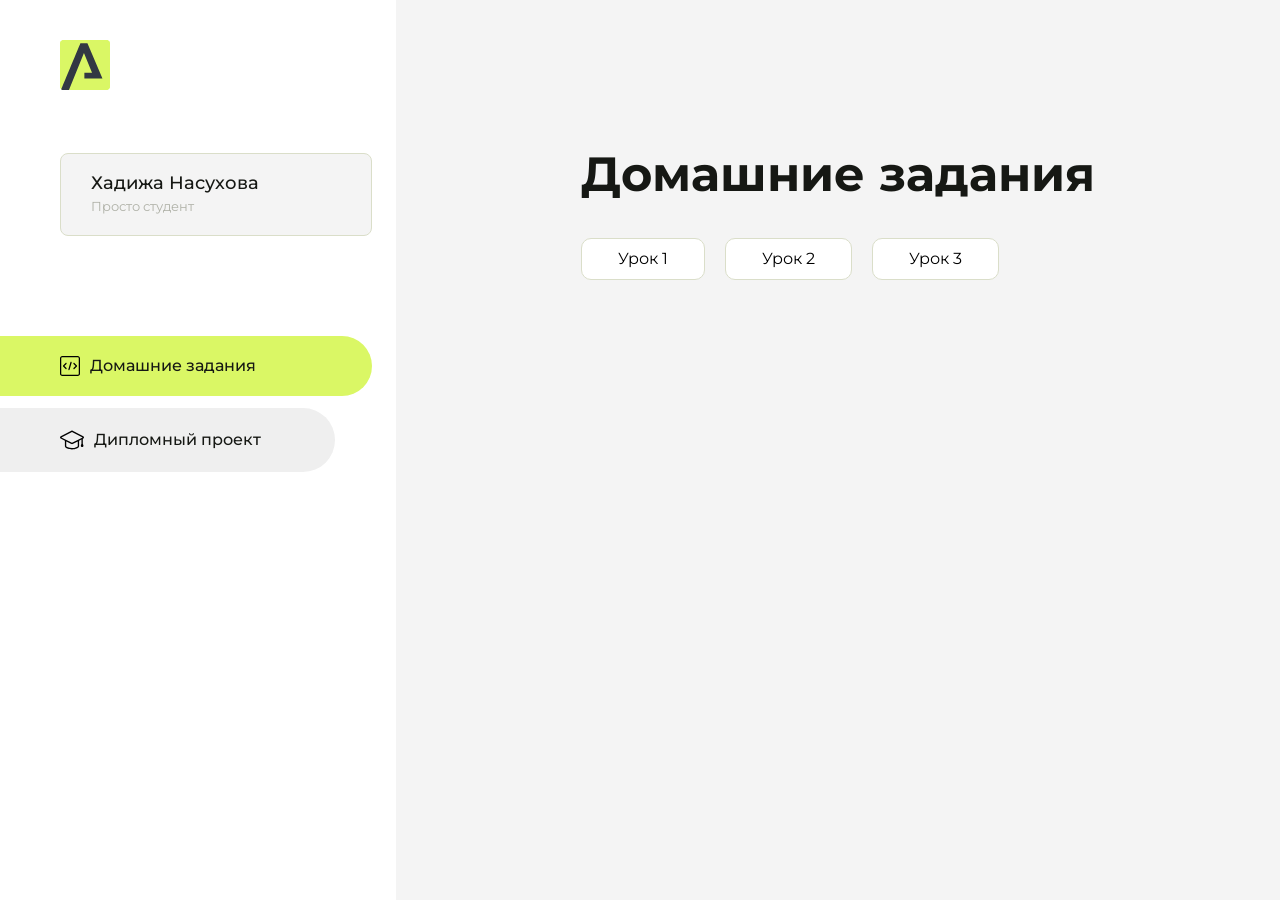
<file: index.html>
<!DOCTYPE html>
<html lang="en">
<head>
    <meta charset="UTF-8">
    <meta name="viewport" content="width=device-width, initial-scale=1.0">
    <title>Домашняя работа</title>
    <link rel="shortcut icon" href="src/logo.ico" type="image/x-icon">
    <link rel="preconnect" href="https://fonts.googleapis.com">
    <link rel="preconnect" href="https://fonts.gstatic.com" crossorigin>
    <link href="https://fonts.googleapis.com/css2?family=Montserrat:wght@400;500;700&family=Rubik:wght@500&display=swap"
          rel="stylesheet">
    <link rel="stylesheet" href="src/style.css">
</head>
<body id="body">
<div class="overlay" id="overlay"></div>
<div class="layout">
    <div class="burger" id="burger">
        <svg viewBox="0 0 24 24" fill="none" xmlns="http://www.w3.org/2000/svg">
            <g id="SVGRepo_bgCarrier" stroke-width="0"></g>
            <g id="SVGRepo_tracerCarrier" stroke-linecap="round" stroke-linejoin="round"></g>
            <g id="SVGRepo_iconCarrier">
                <path d="M4 18L20 18" stroke="#DAF765" stroke-width="2" stroke-linecap="round"></path>
                <path d="M4 12L20 12" stroke="#DAF765" stroke-width="2" stroke-linecap="round"></path>
                <path d="M4 6L20 6" stroke="#DAF765" stroke-width="2" stroke-linecap="round"></path>
            </g>
        </svg>
    </div>
    <aside class="sidebar" id="sidebar">
        <div class="sidebar__inner">
            <div class="logo">
                <svg width="50" height="50" viewBox="0 0 50 50" fill="none" xmlns="http://www.w3.org/2000/svg">
                    <g clip-path="url(#clip0_513_74730)">
                        <path d="M46.17 -0.257004H3.83C1.57281 -0.257004 -0.257 1.57281 -0.257 3.83V46.17C-0.257 48.4272 1.57281 50.257 3.83 50.257H46.17C48.4272 50.257 50.257 48.4272 50.257 46.17V3.83C50.257 1.57281 48.4272 -0.257004 46.17 -0.257004Z"
                              fill="#DAF765"/>
                        <path d="M24.375 38.4H42.461L27.441 3.1585H20.4355C20.4355 3.1585 6.7895 35.881 1.1945 49.294C2.015 50.0275 3.0945 50.257 3.6945 50.257H8.8445L23.954 13.07L32.0465 32.8285H24.375V38.4Z"
                              fill="#323843"/>
                    </g>
                    <defs>
                        <clipPath id="clip0_513_74730">
                            <rect width="50" height="50" fill="white"/>
                        </clipPath>
                    </defs>
                </svg>
            </div>
            <div class="sidebar__user">
                <div class="sidebar__name">Хадижа Насухова</div>
                <div class="sidebar__text">Просто студент</div>
            </div>
            <div class="sidebar__tabs">
                <div class="sidebar__item">
                    <button class="sidebar__button active" id="tasks">
                        <svg xmlns="http://www.w3.org/2000/svg" width="20" height="20" viewBox="0 0 20 20" fill="none">
                            <g clip-path="url(#clip0_704_74543)">
                                <path d="M17.7083 20H2.29167C1.0275 20 0 18.9725 0 17.7083V2.29167C0 1.0275 1.0275 0 2.29167 0H17.7083C18.9725 0 20 1.0275 20 2.29167V17.7083C20 18.9725 18.9725 20 17.7083 20ZM2.29167 1.25C1.7175 1.25 1.25 1.7175 1.25 2.29167V17.7083C1.25 18.2825 1.7175 18.75 2.29167 18.75H17.7083C18.2825 18.75 18.75 18.2825 18.75 17.7083V2.29167C18.75 1.7175 18.2825 1.25 17.7083 1.25H2.29167Z"
                                      fill="black"/>
                                <path d="M6.04167 13.125C5.88167 13.125 5.72167 13.0642 5.6 12.9417L3.1 10.4417C2.85583 10.1975 2.85583 9.80167 3.1 9.5575L5.6 7.0575C5.84417 6.81333 6.24 6.81333 6.48417 7.0575C6.72833 7.30167 6.72833 7.6975 6.48417 7.94167L4.42583 10L6.48417 12.0583C6.72833 12.3025 6.72833 12.6983 6.48417 12.9425C6.36167 13.0642 6.20167 13.125 6.04167 13.125Z"
                                      fill="black"/>
                                <path d="M8.95833 14.1667C8.9 14.1667 8.84 14.1583 8.78167 14.1417C8.45083 14.0442 8.26083 13.6967 8.35833 13.3658L10.4417 6.28251C10.5392 5.95084 10.8892 5.76417 11.2175 5.85917C11.5483 5.95667 11.7383 6.30417 11.6408 6.63501L9.5575 13.7183C9.47833 13.9908 9.22833 14.1667 8.95833 14.1667Z"
                                      fill="black"/>
                                <path d="M13.9583 13.125C13.7983 13.125 13.6383 13.0642 13.5167 12.9417C13.2725 12.6975 13.2725 12.3017 13.5167 12.0575L15.575 9.99916L13.5167 7.94083C13.2725 7.69666 13.2725 7.30083 13.5167 7.05666C13.7608 6.81249 14.1567 6.81249 14.4008 7.05666L16.9008 9.55666C17.145 9.80083 17.145 10.1967 16.9008 10.4408L14.4008 12.9408C14.2783 13.0642 14.1183 13.125 13.9583 13.125Z"
                                      fill="black"/>
                            </g>
                            <defs>
                                <clipPath id="clip0_704_74543">
                                    <rect width="20" height="20" fill="white"/>
                                </clipPath>
                            </defs>
                        </svg>
                        <span>Домашние задания</span></button>
                </div>
                <div class="sidebar__item">
                    <button class="sidebar__button" id="diplom">
                        <svg xmlns="http://www.w3.org/2000/svg" width="24" height="24" viewBox="0 0 24 24" fill="none">
                            <g clip-path="url(#clip0_704_74553)">
                                <path d="M23.2628 10.5971C23.7176 10.365 24 9.90375 24 9.39337C24 8.883 23.7176 8.42175 23.2628 8.18962L12.6135 2.75362C12.2291 2.55824 11.7705 2.55787 11.3854 2.75399L0.736875 8.19C0.282375 8.42175 0 8.883 0 9.39337C0 9.90375 0.282375 10.365 0.736875 10.5971L4.89038 12.7177V18.2074C4.89038 19.8154 8.412 21.393 12 21.393C15.5884 21.393 19.1096 19.815 19.1096 18.2074V12.7174L21.4609 11.517V15.8017L20.901 17.2305C20.7409 17.6389 20.7934 18.0994 21.0405 18.4616C21.2876 18.8246 21.6979 19.041 22.1366 19.041C22.5754 19.041 22.9852 18.8246 23.2324 18.462C23.4795 18.099 23.532 17.6385 23.3719 17.2301L22.8124 15.8021V10.827L23.2628 10.5971ZM17.7623 18.1721C17.6198 18.6375 15.3491 20.0419 12 20.0419C8.65088 20.0419 6.38025 18.6375 6.2415 18.2074V12.3037L6.23887 12.3019C6.23812 12.057 6.1065 11.8207 5.87325 11.7019L1.3515 9.39337L12 3.95737L22.6489 9.39337L12 14.8294L5.87325 11.7019C5.54063 11.5331 4.6695 11.6674 4.5 12C4.33012 12.3322 4.55813 12.5479 4.89038 12.7177L11.3857 16.0331C11.5781 16.1314 11.7889 16.1805 12 16.1805C12.2107 16.1805 12.4222 16.1314 12.6146 16.0331L17.7593 13.407L17.7623 18.1721Z"
                                      fill="black"/>
                            </g>
                            <defs>
                                <clipPath id="clip0_704_74553">
                                    <rect width="24" height="24" fill="white"/>
                                </clipPath>
                            </defs>
                        </svg>
                        <span>Дипломный проект</span></button>
                </div>
            </div>
        </div>

    </aside>
    <div class="content">
        <div class="container">
            <div class="content__block" id="tasksBlock">
                <div class="content__title">Домашние задания</div>
                <ul class="content__list">
                    <li class="content__list-item">
                        <a href="htllo-arokenru/index.html">Урок 1</a>
                    </li>
                    <ul class="content__list">
                    <li class="content__list-item">
                        <a href="lesson2/index.html">Урок 2</a>
                    </li>
                        <li class="content__list-item">
                        <a href="lesson6/index.html">Урок 3</a>
                    </li>
                </ul>
            </div>
            <div class="content__block hidden" id="diplomBlock">
                <div class="content__title">Дипломный проект</div>
                <div class="content__list-diplom">
                    <a href="ПАПКА-С-НОМЕРОМ-УРОКА">Ссылка на ДЗ</a>
                </div>
                <div class="content__decor">
                    <div class="content__decor-text">Давай проверим, чему ты научился!</div>
                    <div class="content__decor-img">
                        <img src="src/decor.png" alt="decor">
                    </div>
                </div>
            </div>
        </div>
    </div>
</div>
<script src="src/index.js"></script>
</body>
</html>
</file>
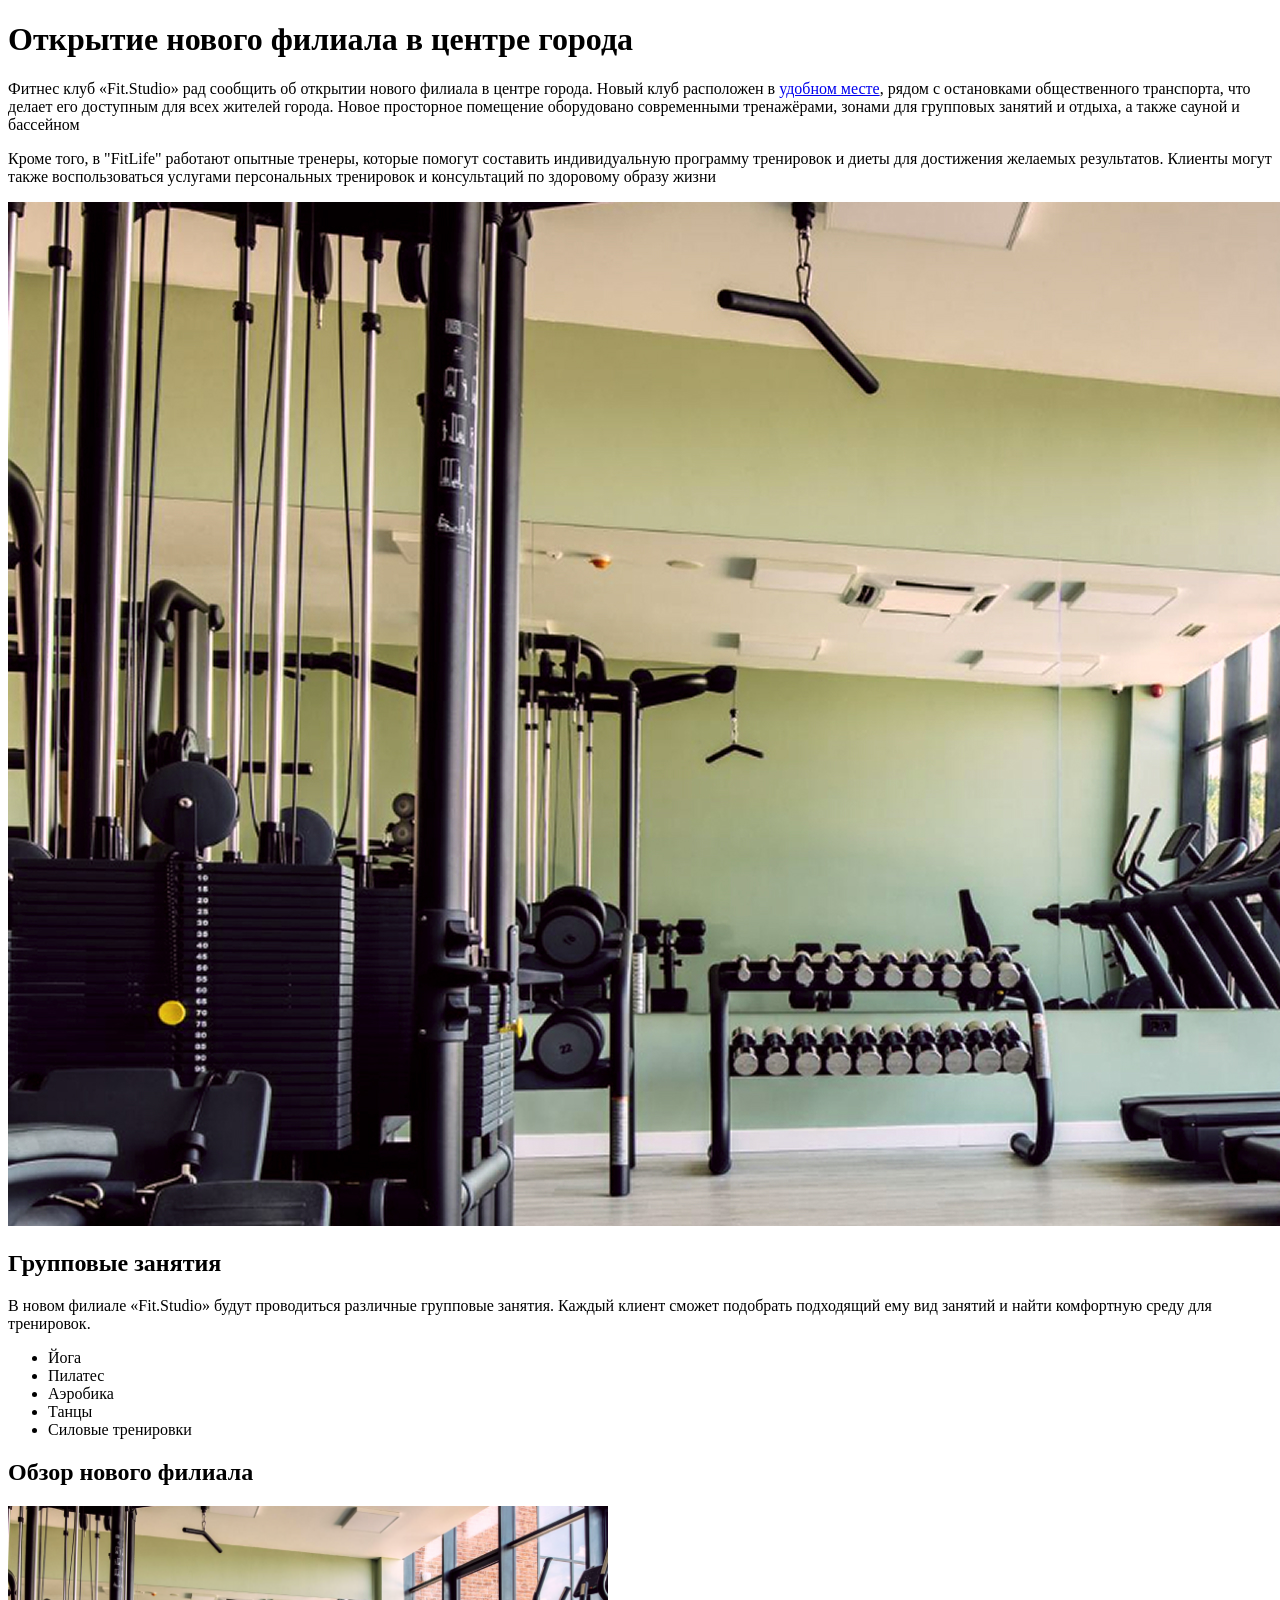
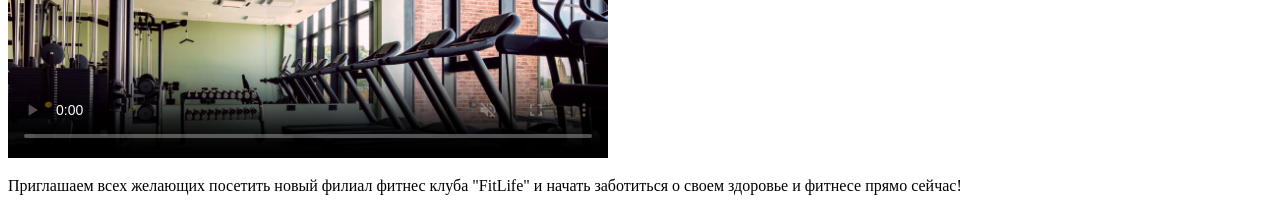
<file: lesson6/index.html>
<!doctype html>
<html lang="ru">
	<head>
		<meta charset="UTF-8" />
		<meta name="viewport" content="width=device-width, initial-scale=1.0" />
		<title>статья</title>
	</head>
	<body>
		<h1>Открытие нового филиала в центре города</h1>
		<p>
			Фитнес клуб «Fit.Studio» рад сообщить об открытии нового филиала в центре
			города. Новый клуб расположен в
			<a href="about.html" target="_blank">удобном месте</a>, рядом с
			остановками общественного транспорта, что делает его доступным для всех
			жителей города. Новое просторное помещение оборудовано современными
			тренажёрами, зонами для групповых занятий и отдыха, а также сауной и
			бассейном
		</p>
		<p>
			Кроме того, в "FitLife" работают опытные тренеры, которые помогут
			составить индивидуальную программу тренировок и диеты для достижения
			желаемых результатов. Клиенты могут также воспользоваться услугами
			персональных тренировок и консультаций по здоровому образу жизни
		</p>
		<img src="gym-image.jpg" alt="спорт зал" />
		<h2>Групповые занятия</h2>
		<p>
			В новом филиале «Fit.Studio» будут проводиться различные групповые
			занятия. Каждый клиент сможет подобрать подходящий ему вид занятий и найти
			комфортную среду для тренировок.
		</p>
		<ul>
			<li>Йога</li>
			<li>Пилатес</li>
			<li>Аэробика</li>
			<li>Танцы</li>
			<li>Силовые тренировки</li>
		</ul>
		<h2>Обзор нового филиала</h2>
		<video
			src="gym-video.mp4"
			controls
			muted
			loop
			width="600"
			poster="gym-image.jpg"
		></video>
		<p>
			Приглашаем всех желающих посетить новый филиал фитнес клуба "FitLife" и
			начать заботиться о своем здоровье и фитнесе прямо сейчас!
		</p>
	</body>
</html>
</file>
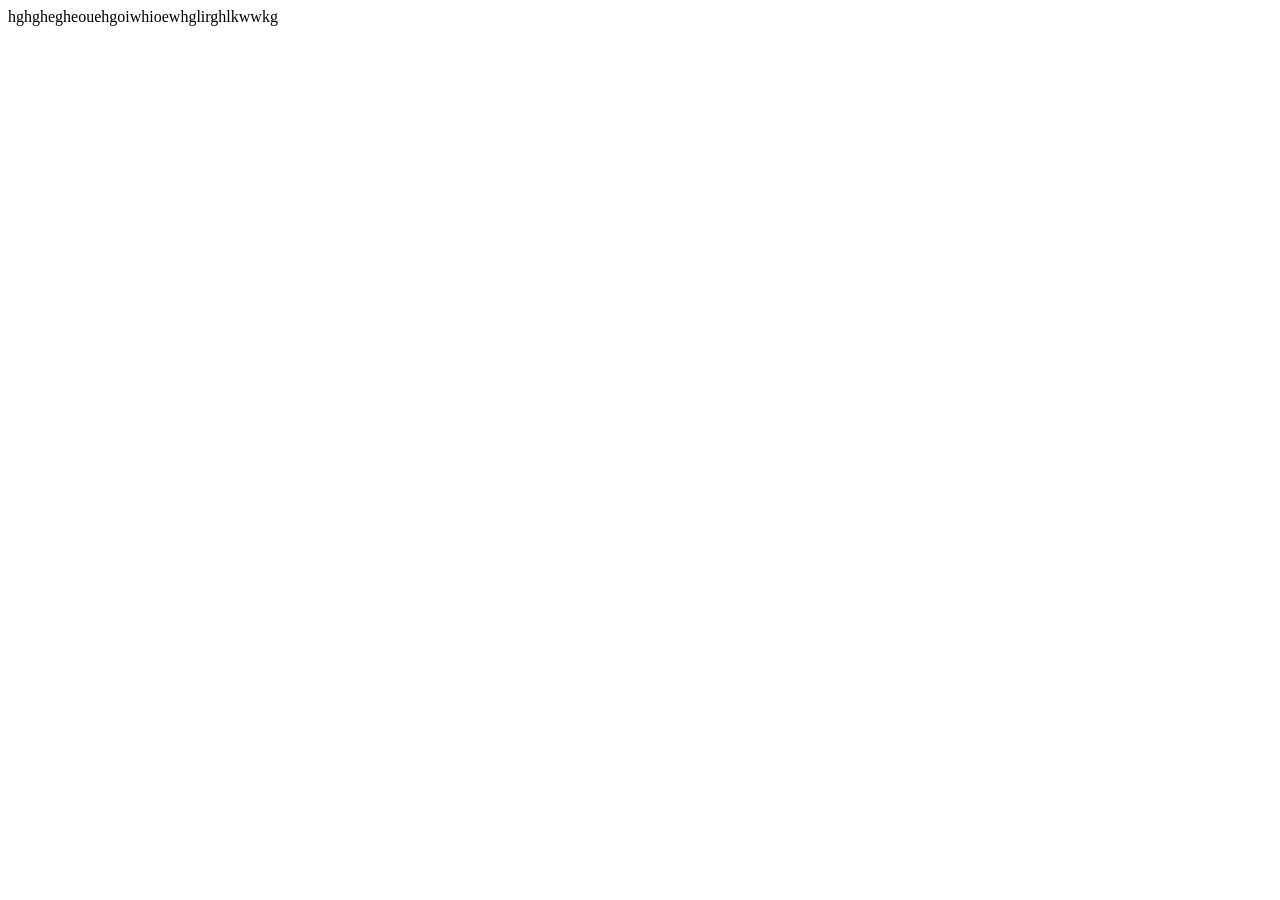
<file: lesson6/about.html>
<!doctype html>
<html lang="en">
	<head>
		<meta charset="UTF-8" />
		<meta name="viewport" content="width=device-width, initial-scale=1.0" />
		<title>Document</title>
	</head>
	<body>
		hghghegheouehgoiwhioewhglirghlkwwkg
	</body>
</html>
</file>
<file: src/style.css>
*{padding: 0;margin: 0;border: 0;}
*,*:before,*:after{-webkit-box-sizing: border-box;box-sizing: border-box;}
:focus,:active{outline: none;}
a:focus,a:active{outline: none;}
nav,footer,header,aside{display: block;}
html,body{
    height:100%;width:100%;
    font-size:100%;line-height:1;-ms-text-size-adjust:100%;-moz-text-size-adjust:100%;-webkit-text-size-adjust:100%;}
input,button,textarea{font-family:inherit;}
input::-ms-clear{display: none;}
button{cursor: pointer;}
button::-moz-focus-inner{padding:0;border:0;}
a,a:visited{text-decoration: none;}
a:hover{text-decoration: none;}
ul li{list-style: none;}
img{vertical-align: top;}
h1,h2,h3,h4,h5,h6{font-size:inherit;font-weight: inherit;}
a{color:inherit;}



body {
    font-family: "Montserrat",SansSerif;
    color: black;
}

body.overflow {
    overflow: hidden;
}



.layout {
    display: -webkit-box;
    display: -ms-flexbox;
    display: flex;
    min-height: 100vh;
}

.sidebar {
    padding: 40px 24px 40px 0;
    -ms-flex-negative: 0;
    flex-shrink: 0;
    background-color: white;
}



.content {
    -webkit-box-flex: 1;
    -ms-flex-positive: 1;
    flex-grow: 1;
    background-color: #F4F4F4;
}

.container {
    display: -webkit-box;
    display: -ms-flexbox;
    display: flex;
    -webkit-box-orient: vertical;
    -webkit-box-direction: normal;
    -ms-flex-direction: column;
    flex-direction: column;
    -webkit-box-pack: center;
    -ms-flex-pack: center;
    justify-content: center;
    -webkit-box-align: center;
    -ms-flex-align: center;
    align-items: center;
    padding: 150px 60px 80px 60px;
}


.logo {
    margin-left: 60px;
    margin-bottom: 60px;
}

.sidebar__user {
    background-color: #F4F4F4;
    padding: 20px 30px;
    margin-left: 60px;
    margin-bottom: 100px;
    border-radius: 8px;
    border: 1px solid #DADEC9;
}

.sidebar__name {
    color:#161814;
    font-size: 18px;
    font-weight: 500;
    margin-bottom: 6px;
}

.sidebar__text {
    color: #AFB1A7;
    font-size: 13px;
    font-weight: 400;
    line-height: 130%; /* 16.9px */
}

.sidebar__item {
    width: 372px;
}

.sidebar__button {
    display: -webkit-box;
    display: -ms-flexbox;
    display: flex;
    -webkit-box-align: center;
    -ms-flex-align: center;
    align-items: center;
    gap: 10px;
    padding: 20px 60px;
    margin-bottom: 12px;
    border-radius: 0px 100px 100px 0px;
    -webkit-transition: all .5s;
    -o-transition: all .5s;
    transition: all .5s;
    cursor: pointer;
    width: 90%;
    color:#161814;
    font-size: 16px;
    font-weight: 500;
}

.sidebar__button.active , .sidebar__button:hover {
    width: 100%;
    background-color: #DAF765;
}


.content__title {
    color: #161814;
    font-size: 48px;
    font-weight: 700;
    margin-bottom: 40px;
}

.content__list {
    display: -webkit-box;
    display: -ms-flexbox;
    display: flex;
    -webkit-box-align: center;
    -ms-flex-align: center;
    align-items: center;
    -ms-flex-wrap: wrap;
    flex-wrap: wrap;
    gap: 20px;
}



.content__list-item  {
    cursor: pointer;
    padding: 12px 18px;
    background-color: #fff;
    border-radius: 10px;
    border: 1px solid #DADEC9;
    -webkit-transition: all .3s;
    -o-transition: all .3s;
    transition: all .3s;
}

.content__list-item:hover,.content__list-diplom:hover {
    background-color: #AFB1A7;
}

li a {
    padding: 12px 18px;

}


.content__list-diplom {
    -webkit-transition: all .3s;
    -o-transition: all .3s;
    transition: all .3s;
    display: inline-block;
    padding: 12px 18px;
    background-color: #fff;
    border-radius: 10px;
    border: 1px solid #DADEC9;
}

.content__decor {
    display: -webkit-box;
    display: -ms-flexbox;
    display: flex;
    -webkit-box-align: center;
    -ms-flex-align: center;
    align-items: center;
}

.content__decor-text {
    color:#BEDD44;
    font-size: 36px;
    font-weight: 700;
    line-height: 110%; /* 39.6px */
}

.content__block {
    max-width: 1200px;
}

.content__block.hidden {
    display: none;
}

.content__decor-img img{
    width: 100%;
}

.burger {
    display: none;
    padding: 5px;
    position: fixed;
    top: 3%;
    right: 7%;
    width: 40px;
    height: 40px;
    background-color: #161814;
    border-radius: 50%;
    z-index: 10;
    border: 1px solid #DAF765;
}

@media (max-width: 768px) {
    .burger {
        display: block;
    }

    .sidebar {
        -webkit-transition: all .3s;
        -o-transition: all .3s;
        transition: all .3s;
        -webkit-transform: translateX(-100%);
        -ms-transform: translateX(-100%);
        transform: translateX(-100%);
        position: fixed;
        top: 0;
        left: 0;
        bottom: 0;
        z-index: 5;
    }

    .sidebar.show {
        -webkit-transform: translateX(0%);
        -ms-transform: translateX(0%);
        transform: translateX(0%);
    }

    .overlay {
        opacity: 0;
        pointer-events: none;
        -webkit-transition: all .3s;
        -o-transition: all .3s;
        transition: all .3s;
        position: absolute;
        top: 0;
        right: 0;
        left: 0;
        bottom: 0;
        z-index: 3;
        background-color: #000000e0;
    }

    .overlay.show {
        opacity: 1;
        pointer-events: all;
    }

    .container {
        padding: 40px 20px;
        min-height: 100%;
    }

    .content__decor {
        margin-top: 20px;
        -webkit-box-orient: vertical;
        -webkit-box-direction: normal;
        -ms-flex-direction: column;
        flex-direction: column;
    }
}

@media (max-width: 400px) {
    .sidebar__user {
        margin-left: 0;
    }
}
</file>
